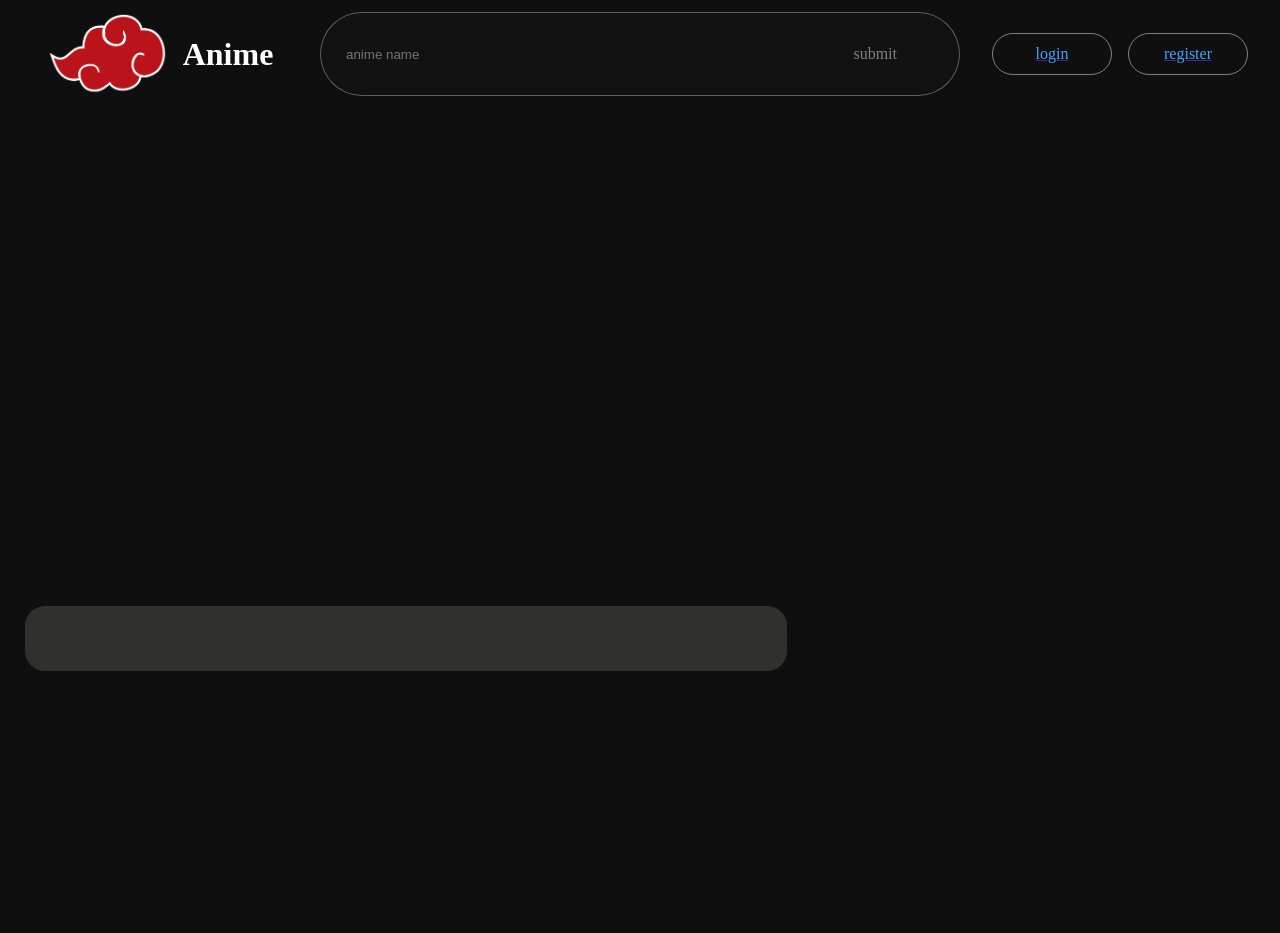
<file: blank.html>
<!DOCTYPE html>
<html lang="en">
<head>
    <meta charset="UTF-8">
    <meta http-equiv="X-UA-Compatible" content="IE=edge">
    <meta name="viewport" content="width=device-width, initial-scale=1.0">
    <title>Document</title>
    <link rel="stylesheet" href="style_blank.css">
    <link rel="stylesheet" href="style_index.css">
</head>
<body>
    <div class="header_div">
        <header>
            <div class="main_page_logo_header">
                <img src="img/Anime-Logo-Transparent.png" alt="">
                <h1>Anime</h2>
            </div>
            <nav>
                <div>
                    <input id="search" type="text" placeholder="anime name">
                    <a href="index.html" id="submit" type="submit">submit</a>
                </div>
            </nav>
            <div class="login">
                <a href=""><div>login</div></a>
                <a href=""><div>register</div></a>
            </div>
        </header>
    </div>
    <div class="body_main">
        <div class="video_links_container">
            <div class="video_details_container">
                <iframe id="video_main_screen"   src="" frameborder="0" allow="accelerometer; autoplay; clipboard-write; encrypted-media; gyroscope; picture-in-picture; web-share" allowfullscreen=""></iframe>
    
                <div class="details_main_video">
                    <h1 class="title_video"></h1>
                    <p  class="description_video"></p>
                    <p  class="start_date_video"></p>
                    <p  class="end_date_video"></p>
                    <p  class="episode_length_video"></p>
                    <p  class="episode_count_video"></p>
                    <p  class="alternate_title_video"></p>
                    <p  class="status_video"></p>
                    <p  class="show_type_video"></p>
                    <p  class="genres_video"></p>
                </div>
            </div>
        </div>
        <div class="container">
    
        </div>
    </div>
    

   <script type="module" src="video.js"></script>
</body>
</html>
</file>
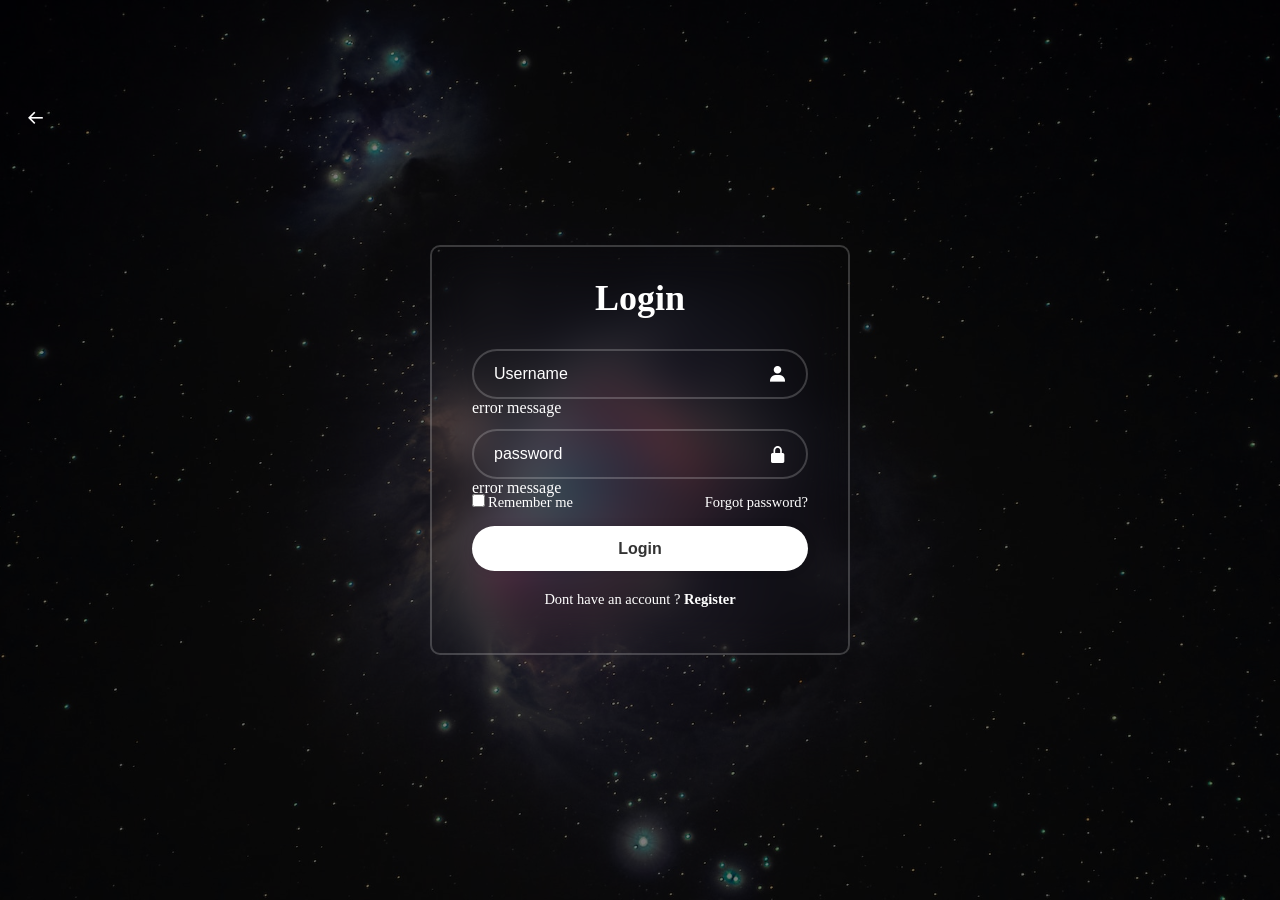
<file: login.html>
<!DOCTYPE html>
<html lang="en">

<head>
    <meta charset="UTF-8">
    <meta http-equiv="X-UA-Compatible" content="IE=edge">
    <meta name="viewport" content="width=device-width, initial-scale=1.0">
    <title>Document</title>
    <link rel="stylesheet" href="style_login.css">
    <link href='https://unpkg.com/boxicons@2.1.4/css/boxicons.min.css' rel='stylesheet'>
</head>

<body>
    <a href="index.html" class="back">
        <i class='bx bx-arrow-back'></i>
    </a>
    <form class="container">
        <h1>Login</h1>

        <div class="input_box">
            <input type="text" placeholder="Username" name="Username" id="Username" required>
            <i class='bx bxs-user'></i>
            <p class="error_message">error message</p>
        </div>

        <div class="input_box">
            <input type="password" placeholder="password" name="password" id="password" required>
            <i class='bx bxs-lock-alt'></i>
            <p class="error_message">error message</p>
        </div>

        <div class="remember_forgot">
            <label><input type="checkbox">Remember me</label>
            <a href="">Forgot password?</a>
        </div>
        
        <button class="btn" type="submit">Login</button>

        <div class="register_link">
            <p>Dont have an account ? <a href="register.html">Register</a></p>
        </div>

    </form>

    <script src="login.js"></script>
</body>

</html>
</file>
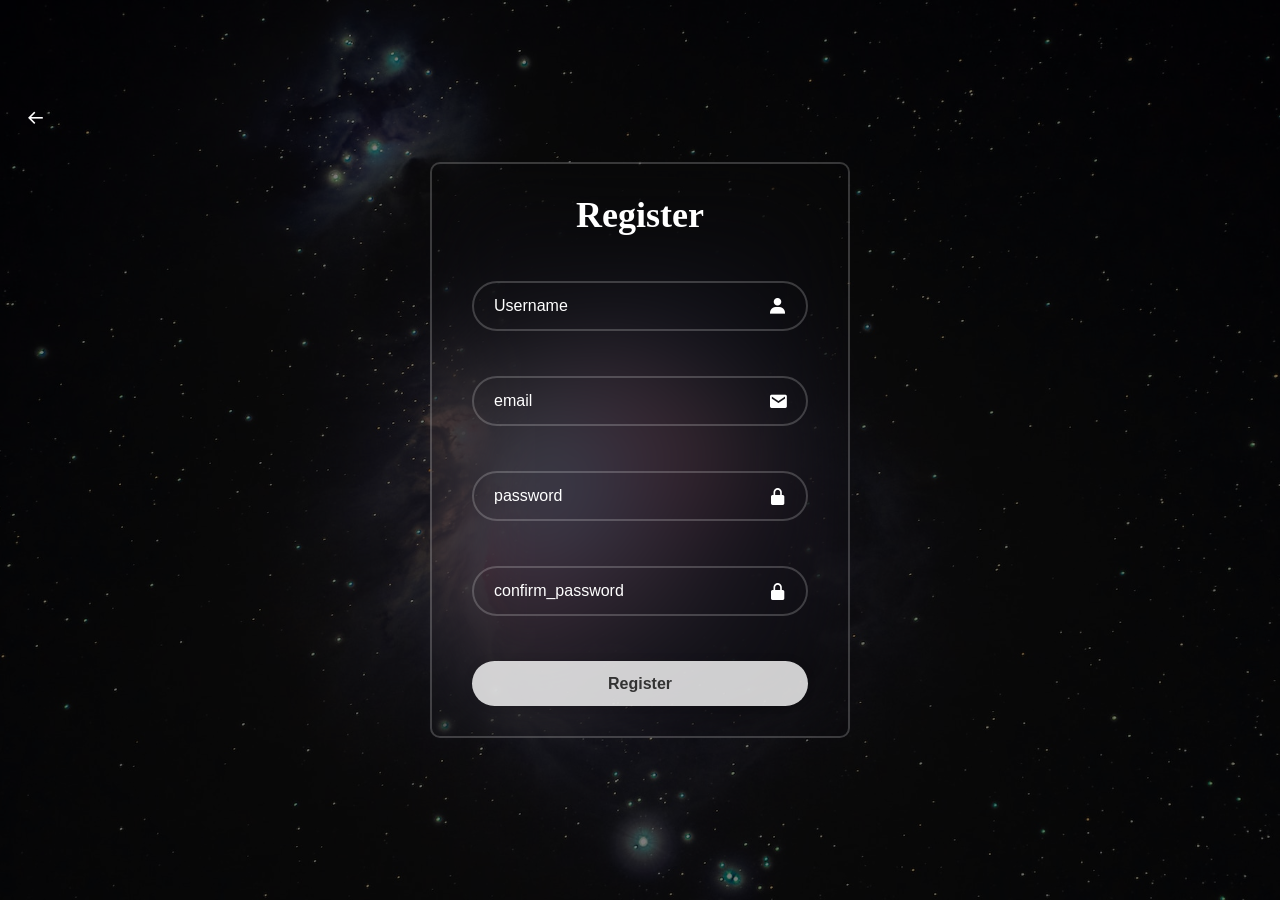
<file: register.html>
<!DOCTYPE html>
<html lang="en">
<head>
    <meta charset="UTF-8">
    <meta http-equiv="X-UA-Compatible" content="IE=edge">
    <meta name="viewport" content="width=device-width, initial-scale=1.0">
    <title>Document</title>
    <link href='https://unpkg.com/boxicons@2.1.4/css/boxicons.min.css' rel='stylesheet'>
    <link rel="stylesheet" href="style_register.css">
</head>
<body>
    <a href="index.html" class="back">
        <i class='bx bx-arrow-back'></i>
    </a>
    <form class="container" id="form" action="index.html" method="get">
        <h1>Register</h1>

        <div class="input_box">
            <input type="text" placeholder="Username" name="username" id="Username" required>
            <i class='bx bxs-user'></i>
            <p class="error_message">error message</p>
        </div>

        <div class="input_box">
            <input type="email" placeholder="email" name="email" id="email" required>
            <i class='bx bxs-envelope'></i>
            <p class="error_message">error message</p>
        </div>

        <div class="input_box">
            <input type="password" placeholder="password" name="password" id="password" required>
            <i class='bx bxs-lock-alt'></i>
            <p class="error_message">error message</p>
        </div>

        <div class="input_box">
            <input type="password" placeholder="confirm_password" name="confirm_password" id="confirm_password" required>
            <i class='bx bxs-lock-alt'></i>
            <p class="error_message">error message</p>
        </div>
        
        <button class="btn" type="submit">Register</button>

    </form>

    <script src="register.js"></script>
</body>
</html>
</file>
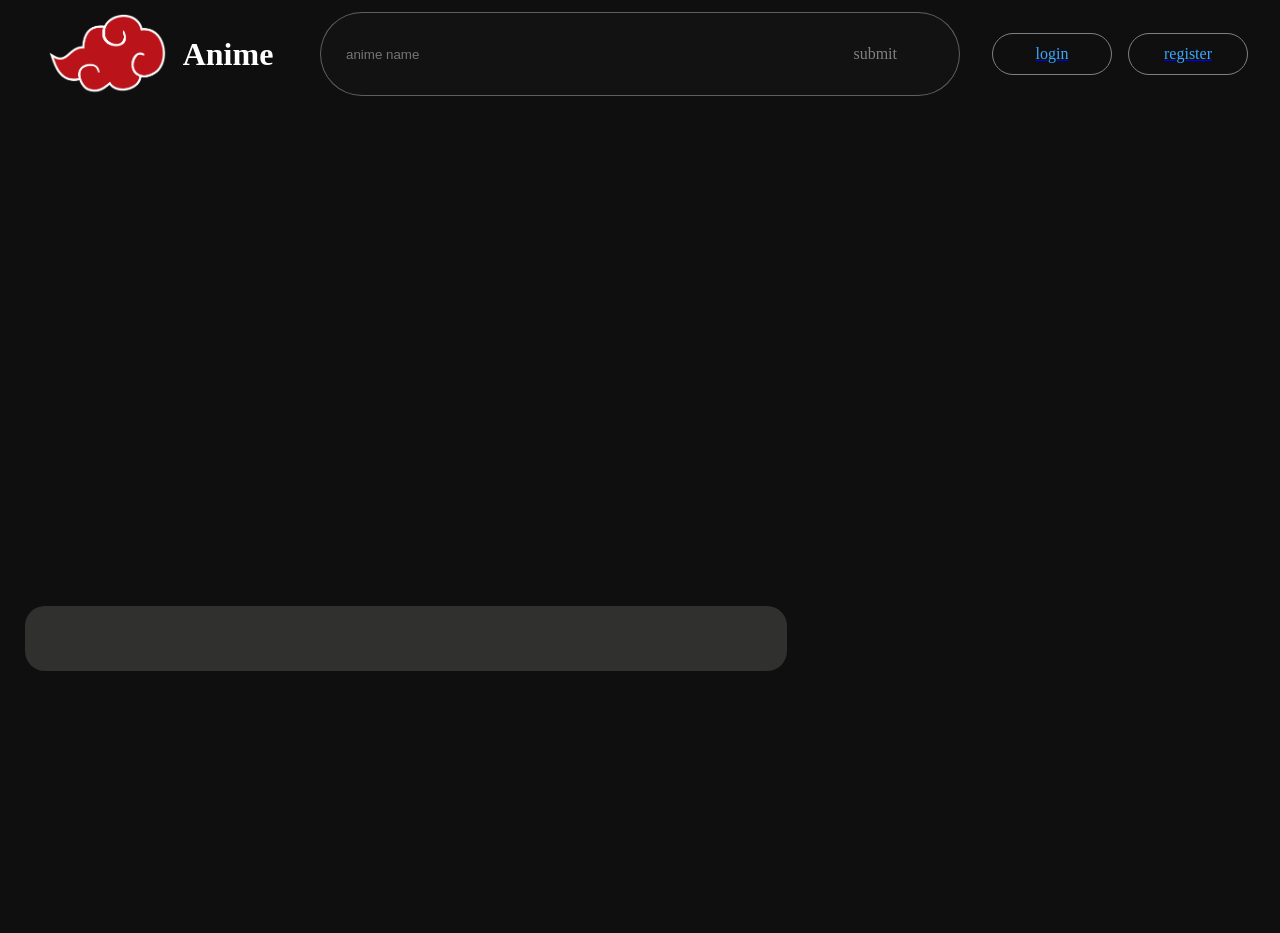
<file: html/blank.html>
<!DOCTYPE html>
<html lang="en">
<head>
    <meta charset="UTF-8">
    <meta http-equiv="X-UA-Compatible" content="IE=edge">
    <meta name="viewport" content="width=device-width, initial-scale=1.0">
    <title>Document</title>
    <link rel="stylesheet" href="../css/style_blank.css">
    <link rel="stylesheet" href="../css/style_index.css">
</head>
<body>
    <div class="header_div">
        <header>
            <div class="main_page_logo_header">
                <img src="../img/Anime-Logo-Transparent.png" alt="">
                <h1>Anime</h2>
            </div>
            <nav>
                <div>
                    <input id="search" type="text" placeholder="anime name">
                    <a href="index.html" id="submit" type="submit">submit</a>
                </div>
            </nav>
            <div class="login">
                <a href="login.html"><div>login</div></a>
                <a href="register.html"><div>register</div></a>
            </div>
        </header>
    </div>
    <div class="body_main">
        <div class="video_links_container">
            <div class="video_details_container">
                <iframe id="video_main_screen"   src="" frameborder="0" allow="accelerometer; autoplay; clipboard-write; encrypted-media; gyroscope; picture-in-picture; web-share" allowfullscreen=""></iframe>
    
                <div class="details_main_video">
                    <h1 class="title_video"></h1>
                    <p  class="description_video"></p>
                    <p  class="start_date_video"></p>
                    <p  class="end_date_video"></p>
                    <p  class="episode_length_video"></p>
                    <p  class="episode_count_video"></p>
                    <p  class="alternate_title_video"></p>
                    <p  class="status_video"></p>
                    <p  class="show_type_video"></p>
                    <p  class="genres_video"></p>
                </div>
            </div>
        </div>
        <div class="container">
    
        </div>
    </div>
    

   <script type="module" src="../js/video.js"></script>
</body>
</html>
</file>
<file: style_blank.css>
*{
    padding: 0;
    margin: 0;
    box-sizing: border-box;
}
.video_links_container{
    align-self: flex-start;
    width: 75%;
}
.video_details_container{
    width: 812px;
    padding: 25px;
    /* height: 4457px; */
}
iframe{
    aspect-ratio: 16 / 9;
    width: 100%;
    /* height: 457px; */
    border-radius: 10px;
}
.details_main_video{
    margin-top: 25px;
    background-color: #30302E;
    color: white;
    padding: 25px;
    border-radius: 20px;
}
.details_main_video h1, .details_main_video p{
    margin-top: 15px;
}
.body_main{
    display: flex;
    justify-content: space-between;
    align-items: center;
    gap: 1em;
    width: 100%;
    margin-top: 15px;
}
.container h1{
    color: rgba(255, 255, 255, 0.9);
}

/* @media (max-width: 750px) {
    header{
        flex-direction: column;
        min-height: 20vh;
    }
    .login{
        min-width: 50%;
    }
} */


@media (max-width: 1200px) {
    .body_main{
        display: flex;
        justify-content: center;
        align-items: center;
        flex-direction: column;
        gap: 1em;
        width: 100%;
    }
    .container{
        align-self: flex-start;
    }
    .video_links_container, .video_details_container{
        width: 100%;
    }
    iframe{
        aspect-ratio: 16 / 9;
        width: 100;
    }
}
</file>
<file: style_index.css>
@media (max-width: 750px) {
    header{
        flex-direction: column;
        min-height: 25vh;
        min-width: 100%;
    }
    nav{
        min-width: 50%;
        max-width: 100%;
    }
    .login{
        min-width: 50%;
        max-width: 100%;
    }
    .main_page_logo_header{
        min-height: 33%;
        min-width: 50%;
        max-width: 100%;
    }
}


*{
    padding: 0;
    margin: 0;
    box-sizing: border-box;
    /* color: #FFFFFF; */
}
body{
    background-color: #0F0F0F;
}
.header_div{
    width: 100%;
    height: 12vh;
    background-color: #0F0F0F;
}

header{
    width: 100%;
    height: 12vh;
    display: flex;
    justify-content: space-evenly;
    align-items: center;
    padding: 12px 0px;
    position: fixed;
    z-index: 1;
    background-color: #0F0F0F;
}
.main_page_logo_header{
    min-width: 20%;
    height: 100%;
    display: flex;
    justify-content: space-evenly;
    align-items: center;
}
.main_page_logo_header img{
    max-height: 100%;
}
.main_page_logo_header h1{
    color: white;
}
.login{
    width: 20%;
    height: 100%;
    display: flex;
    justify-content: space-evenly;
    align-items: center;
    gap: 1em;
}
.login a{
    width: 50%;
    height: 50%;
}
.login a div{
    width: 100%;
    height: 100%;
    background-color: #0F0F0F;
    border-radius: 50px;
    color: #3CA6FF;
    display: flex;
    justify-content: center;
    align-items: center;
    border: 1px solid gray;
}
.login a div:hover{
    background-color: #263850;
}
header nav{
    min-width: 50%;
    max-width: 60%;
    height: 100%;
}
header nav div {
    border: 1px solid rgba(128, 128, 128, 0.7);
    border-radius: 50px;
    width: 100%;
    height: 100%;
    padding: 0px 25px;
    display: flex;
    justify-content: center;
    align-items: center;
    background-color: #121212;
}
header nav div a, header nav div input{
    color: #222222;
}
#search{
    width: 80%;
    height: 80%;
    border: none;
    /* border-radius: 50px; */
    border: none;
    outline: none;
    background-color: #121212;
    color: gray;
}
#submit{
    border: none;
    outline: none;
    background-color: #121212;
    width: 20%;
    /* margin-right: 25px; */
    color: gray;
    text-decoration: none;
    text-align: center;
}
#submit:hover{
    font-size: 1em;
    text-decoration: underline;
}
.container{
    width: 100%;
    min-height: 90vh;
    display: grid;
    grid-template-columns: repeat(auto-fill, minmax(250px, 1fr));
    gap: 1em;
    background-color: #0F0F0F;
    padding: 25px;
}
.child{
    background-color: aqua;
    height: 200px;
}
.video_container{
    width: 250px;
    height: 500px;
    display: flex;
    gap: 0.5em;
    justify-content: center;
    align-items: center;
    flex-direction: column;
}

.video{
    background-image: url("https://picsum.photos/250/150");
    background-size: cover;
    background-repeat: no-repeat;
    width: 250px;
    height: 350px;
    position: relative;
    background-color: #3F3F3F;
}
.video::after{
    position: absolute;
    content: attr(data-time);
    bottom: 5px;
    right: 5px;
    background-color: rgba(0, 0, 0, 0.7);
    color: white;
    padding: 2px 5px;
    font-size: 0.9em;
}
.logo{
    background-image: url("https://picsum.photos/36/36");
    width: 36px;
    height: 36px;
    border-radius: 50%;
    background-color: #3F3F3F;
}
.details{
    display: flex;
    align-items: center;
    justify-content: space-between;
    width: 100%;
    height: 100px;
}
.data{
    width: 80%;
    justify-content: center;
    align-items: center;
}
.title{
    font-size: 1.2em;
    font-weight: bold;
    margin-bottom: 5px;
    width: 100%;
    display: -webkit-box;
    -webkit-line-clamp: 2;
    -webkit-box-orient: vertical;
    overflow: hidden;
    color: white;
}
.channel_name, .meta_data{
    color: gray;
}
</file>
<file: style_login.css>
*{
    margin: 0;
    padding: 0;
    box-sizing: border-box;
}
body{
    width: 100%;
    height: 100vh;
    display: flex;
    justify-content: center;
    align-items: center;
    background-color: rgba(0, 0, 0, 0.5);
    background-image: url("img/bg_login.jpg");
    background-repeat: no-repeat;
    background-size: cover;
    background-position: center;
    background-blend-mode: multiply;
    position: relative;
}
.back{
    position: absolute;
    top: 15%;
    transform: translateY(-85%);
    left: 10px;
    border-radius: 50px;
    display: flex;
    justify-content: center;
    align-items: center;
    width: 50px;
    height: 50px;
    text-decoration: none;
}
.back i{
    color: white;
    font-size: 1.2em;
    border-radius: 50px;
    
}
.back:hover{
    background-color: rgba(255, 255, 255, 0.2);

}
.container{
    width: 420px;
    background-color: transparent;
    color: white;
    border-radius: 10px;
    padding: 30px 40px;
    border: 2px solid rgba(255, 255, 255, 0.2);
    backdrop-filter: blur(20px);
}
.container h1{
    font-size: 36px;
    text-align: center;
}
.input_box{
    height: 50px;
    width: 100%;
    margin: 30px 0px;
    position: relative;
}
.input_box input{
    width: 100%;
    height: 100%;
    background-color: transparent;
    border: none;
    outline: none;
    border-radius: 50px;
    border: 2px solid rgba(255, 255, 255, 0.2);
    font-size: 16px;
    color: white;
    padding: 20px 45px 20px 20px;
}
.input_box input::placeholder{
    color: white;
}
.input_box i {
    position: absolute;
    right: 20px;
    top: 50%;
    transform: translateY(-50%);
    font-size: 20px;
}
.remember_forgot{
    display: flex;
    justify-content: space-between;
    font-size: 14.5px;
    margin: -15px 0 15px;
}
.remember_forgot label input{
    accent-color: white;
    margin-right: 3px;
}
.remember_forgot a{
    color: white;
    text-decoration: none;
}

.remember_forgot a:hover{
    text-decoration: underline;
}
.btn{
    width: 100%;
    height: 45px;
    background-color: white;
    border: none;
    outline: none;
    border-radius: 50px;
    box-shadow: 0 0 10px rgba(0, 0, 0, 0.1);
    cursor: pointer;
    font-size: 16px;
    color: #333;
    font-weight: 600;
}
.register_link{
    text-align: center;
    font-size: 14.5px;
    margin: 20px 0 15px;
}
.register_link p a{
    color: white;
    text-decoration: none;
    font-weight: 600;
}
.register_link p a:hover{
    text-decoration: underline;
}
</file>
<file: style_register.css>
*{
    margin: 0;
    padding: 0;
    box-sizing: border-box;
}
:root{
    --gradiant-color: linear-gradient(red, orangered);
}
body{
    width: 100%;
    height: 100vh;
    display: flex;
    justify-content: center;
    align-items: center;
    background-color: rgba(0, 0, 0, 0.5);
    background-image: url("img/bg_login.jpg");
    background-repeat: no-repeat;
    background-size: cover;
    background-position: center;
    background-blend-mode: multiply;
    position: relative;
}
.back{
    position: absolute;
    top: 15%;
    transform: translateY(-85%);
    left: 10px;
    border-radius: 50px;
    display: flex;
    justify-content: center;
    align-items: center;
    width: 50px;
    height: 50px;
    text-decoration: none;
}
.back i{
    color: white;
    font-size: 1.2em;
    border-radius: 50px;
    
}
.back:hover{
    background-color: rgba(255, 255, 255, 0.2);

}
.container{
    width: 420px;
    background-color: transparent;
    color: white;
    border-radius: 10px;
    padding: 30px 40px;
    border: 2px solid rgba(255, 255, 255, 0.2);
    backdrop-filter: blur(50px);
}
.container h1{
    font-size: 36px;
    text-align: center;
}
.input_box{
    height: 50px;
    width: 100%;
    margin: 45px 0px;
    position: relative;
}
.input_box input{
    width: 100%;
    height: 100%;
    background-color: transparent;
    border: none;
    outline: none;
    border-radius: 50px;
    border: 2px solid rgba(255, 255, 255, 0.2);
    font-size: 16px;
    color: white;
    padding: 20px 45px 20px 20px;
    /* box-shadow: 0 0px 0px 25px; */
}
.input_box input::placeholder{
    color: white;
}
.input_box i {
    position: absolute;
    right: 20px;
    top: 50%;
    transform: translateY(-50%);
    font-size: 20px;
}
.error_message{
    visibility: hidden;
    /* border: 2px solid var(--gradiant-color); */
    /* border: 0.5px solid black; */
    /* border-image: linear-gradient(45deg, red, orangered) 5; */
    /* border-image: linear-gradient(20deg, purple, orange) 0.9; */

}
.error .error_message{
    visibility: visible;
    padding-left: 10px;
    color: rgb(255, 0, 0);
    /* color: ; */
    /* background-image: linear-gradient(red, orangered); */
    font-size: 15px;
    text-align: left;
    font-size: 1.1em;
    background-color: rgba(0, 0, 0, 0.05);
    border-radius: 50px;
}
.success .error_message{
    visibility: visible;
    padding-left: 10px;
    color: green;
    /* color: ; */
    /* background-image: linear-gradient(red, orangered); */
    font-size: 15px;
    text-align: left;
    font-size: 1.1em;
    background-color: rgba(0, 0, 0, 0.05);
    border-radius: 50px;
}
.remember_forgot{
    display: flex;
    justify-content: space-between;
    font-size: 14.5px;
    margin: -15px 0 15px;
}
.remember_forgot label input{
    accent-color: white;
    margin-right: 3px;
}
.remember_forgot a{
    color: white;
    text-decoration: none;
}

.remember_forgot a:hover{
    text-decoration: underline;
}
.btn{
    width: 100%;
    height: 45px;
    background-color: rgba(255, 255, 255, 0.8);
    border: none;
    outline: none;
    border-radius: 50px;
    box-shadow: 0 0 10px rgba(0, 0, 0, 0.1);
    cursor: pointer;
    font-size: 16px;
    color: #333;
    font-weight: 600;
}
.register_link{
    text-align: center;
    font-size: 14.5px;
    margin: 20px 0 15px;
}
.register_link p a{
    color: white;
    text-decoration: none;
    font-weight: 600;
}
.register_link p a:hover{
    text-decoration: underline;
}
</file>
<file: css/style_blank.css>
*{
    padding: 0;
    margin: 0;
    box-sizing: border-box;
}
.video_links_container{
    align-self: flex-start;
    width: 75%;
}
.video_details_container{
    width: 812px;
    padding: 25px;
    /* height: 4457px; */
}
iframe{
    aspect-ratio: 16 / 9;
    width: 100%;
    /* height: 457px; */
    border-radius: 10px;
}
.details_main_video{
    margin-top: 25px;
    background-color: #30302E;
    color: white;
    padding: 25px;
    border-radius: 20px;
}
.details_main_video h1, .details_main_video p{
    margin-top: 15px;
}
.body_main{
    display: flex;
    justify-content: space-between;
    align-items: center;
    gap: 1em;
    width: 100%;
    margin-top: 15px;
}
.container h1{
    color: rgba(255, 255, 255, 0.9);
}

/* @media (max-width: 750px) {
    header{
        flex-direction: column;
        min-height: 20vh;
    }
    .login{
        min-width: 50%;
    }
} */


@media (max-width: 1200px) {
    .body_main{
        display: flex;
        justify-content: center;
        align-items: center;
        flex-direction: column;
        gap: 1em;
        width: 100%;
    }
    .container{
        align-self: flex-start;
    }
    .video_links_container, .video_details_container{
        width: 100%;
    }
    iframe{
        aspect-ratio: 16 / 9;
        width: 100;
    }
}
</file>
<file: css/style_index.css>
@media (max-width: 750px) {
    header{
        flex-direction: column;
        min-height: 25vh;
        min-width: 100%;
    }
    nav{
        min-width: 50%;
        max-width: 100%;
    }
    .login{
        min-width: 50%;
        max-width: 100%;
    }
    .main_page_logo_header{
        min-height: 33%;
        min-width: 50%;
        max-width: 100%;
    }
}


*{
    padding: 0;
    margin: 0;
    box-sizing: border-box;
    /* color: #FFFFFF; */
}
body{
    background-color: #0F0F0F;
}
.header_div{
    width: 100%;
    height: 12vh;
    background-color: #0F0F0F;
}

header{
    width: 100%;
    height: 12vh;
    display: flex;
    justify-content: space-evenly;
    align-items: center;
    padding: 12px 0px;
    position: fixed;
    z-index: 1;
    background-color: #0F0F0F;
}
.main_page_logo_header{
    min-width: 20%;
    height: 100%;
    display: flex;
    justify-content: space-evenly;
    align-items: center;
}
.main_page_logo_header img{
    max-height: 100%;
}
.main_page_logo_header h1{
    color: white;
}
.login{
    width: 20%;
    height: 100%;
    display: flex;
    justify-content: space-evenly;
    align-items: center;
    gap: 1em;
}
.login a{
    width: 50%;
    height: 50%;
}
.login a div{
    width: 100%;
    height: 100%;
    background-color: #0F0F0F;
    border-radius: 50px;
    color: #3CA6FF;
    display: flex;
    justify-content: center;
    align-items: center;
    border: 1px solid gray;
}
.login a div:hover{
    background-color: #263850;
}
header nav{
    min-width: 50%;
    max-width: 60%;
    height: 100%;
}
header nav div {
    border: 1px solid rgba(128, 128, 128, 0.7);
    border-radius: 50px;
    width: 100%;
    height: 100%;
    padding: 0px 25px;
    display: flex;
    justify-content: center;
    align-items: center;
    background-color: #121212;
}
header nav div a, header nav div input{
    color: #222222;
}
#search{
    width: 80%;
    height: 80%;
    border: none;
    /* border-radius: 50px; */
    border: none;
    outline: none;
    background-color: #121212;
    color: gray;
}
#submit{
    border: none;
    outline: none;
    background-color: #121212;
    width: 20%;
    /* margin-right: 25px; */
    color: gray;
    text-decoration: none;
    text-align: center;
}
#submit:hover{
    font-size: 1em;
    text-decoration: underline;
}
.container{
    width: 100%;
    min-height: 90vh;
    display: grid;
    grid-template-columns: repeat(auto-fill, minmax(250px, 1fr));
    
    gap: 1em;
    background-color: #0F0F0F;
    padding: 25px;
}
.child{
    background-color: aqua;
    height: 200px;
}
.video_container{
    width: 250px;
    height: 500px;
    display: flex;
    gap: 0.5em;
    justify-content: center;
    align-items: center;
    flex-direction: column;
    margin: auto;
}

.video{
    background-image: url("https://picsum.photos/250/150");
    background-size: cover;
    background-repeat: no-repeat;
    width: 250px;
    height: 350px;
    position: relative;
    background-color: #3F3F3F;
}
.video::after{
    position: absolute;
    content: attr(data-time);
    bottom: 5px;
    right: 5px;
    background-color: rgba(0, 0, 0, 0.7);
    color: white;
    padding: 2px 5px;
    font-size: 0.9em;
}
.logo{
    background-image: url("https://picsum.photos/36/36");
    width: 36px;
    height: 36px;
    border-radius: 50%;
    background-color: #3F3F3F;
}
.details{
    display: flex;
    align-items: center;
    justify-content: space-between;
    width: 100%;
    height: 100px;
}
.data{
    width: 80%;
    justify-content: center;
    align-items: center;
}
.title{
    font-size: 1.2em;
    font-weight: bold;
    margin-bottom: 5px;
    width: 100%;
    display: -webkit-box;
    -webkit-line-clamp: 2;
    -webkit-box-orient: vertical;
    overflow: hidden;
    color: white;
}
.channel_name, .meta_data{
    color: gray;
}
</file>
